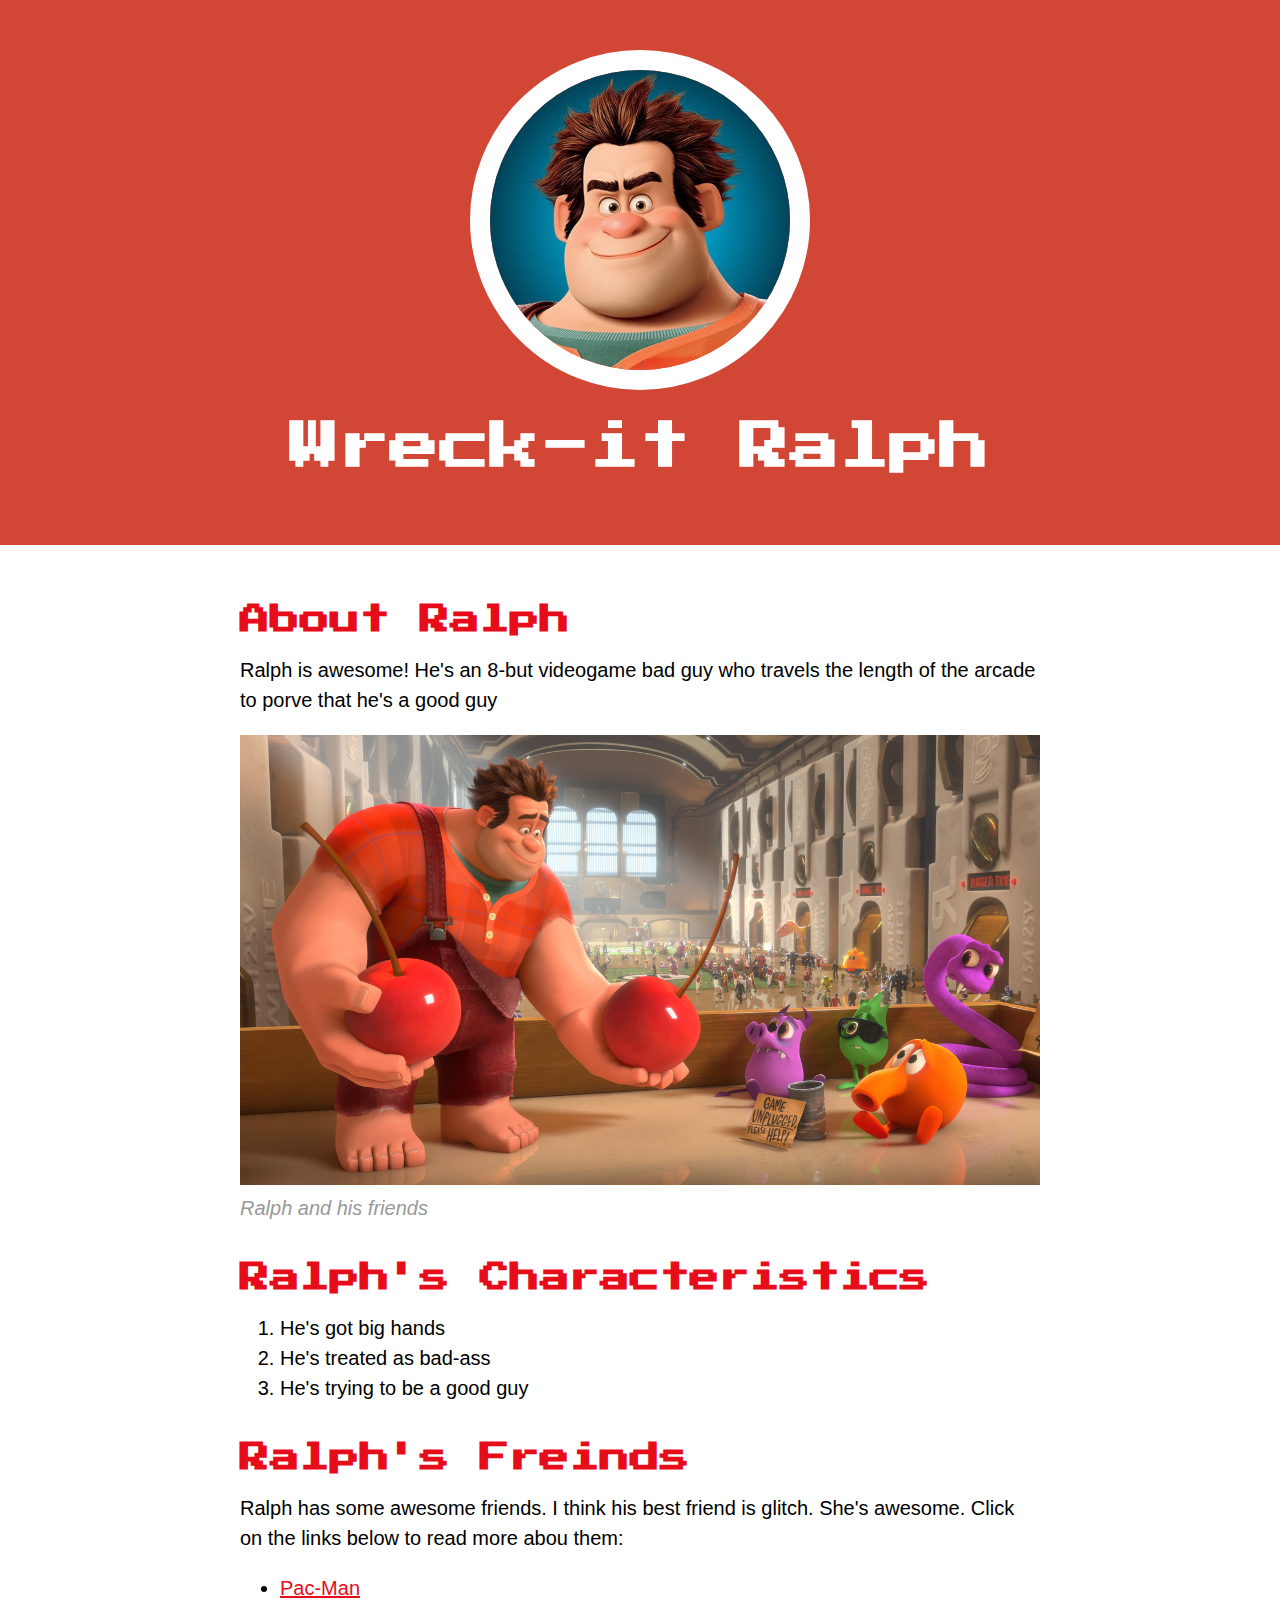
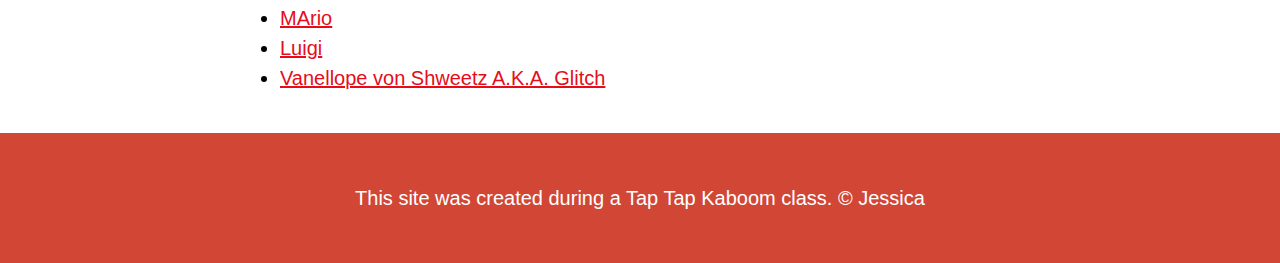
<file: index.html>
<!DOCTYPE html>
<html>
<head>
	<title>Wreck-it Ralph</title>
	<link rel="icon" href="img/ralph-avatar.jpeg">
	<link rel="preconnect" href="https://fonts.gstatic.com">
<link href="https://fonts.googleapis.com/css2?family=Press+Start+2P&display=swap" rel="stylesheet">
	<link rel="stylesheet" type="text/css" href="css/hero.css">
</head>
<body>
    <!-- header element -->
	<header>
		<img src="img/ralph-avatar.jpeg">
		<h1>Wreck-it Ralph</h1>
	</header>

	<!-- main elemnt -->
    <main>
    	<h2>About Ralph</h2>
    	<p>Ralph is awesome! He's an 8-but videogame bad guy who travels the length of the arcade to porve that he's a good guy</p>
    	<img src="img/ralph-big.jpeg">
    	<p class="caption">Ralph and his friends</p>

    	<!-- Charactersitics -->
    	<h2>Ralph's Characteristics</h2>
    	<ol>
    		<li>He's got big hands</li>
    		<li>He's treated as bad-ass</li>
    		<li>He's trying to be a good guy</li>
    	</ol>

    	<!-- Friends -->
    	<h2>Ralph's Freinds</h2>
    	<p>Ralph has some awesome friends. I think his best friend is glitch. She's awesome. Click on the links below to read more abou them:</p>
    	<ul>
    		<li><a target="_blank" href="https://en.wikipedia.org/wiki/Pac-Man">Pac-Man</a></li>
    		<li><a target="_blank" href="https://en.wikipedia.org/wiki/Mario">MArio</a></li>
    		<li><a target="_blank" href="https://en.wikipedia.org/wiki/Luigi">Luigi</a></li>
    		<li><a target="_blank" href="https://disneyprincess.fandom.com/wiki/Vanellope_von_Schweetz">Vanellope von Shweetz A.K.A. Glitch</a></li>
    	</ul>
    </main>

    <!-- Footer element -->
    <footer>
    	<p>This site was created during a Tap Tap Kaboom class. &copy; Jessica</p>
    </footer>
</body>
</html>
</file>
<file: css/hero.css>
body {
	margin: 0;
	font-family: 'Helvita', 'Arial', sans-serif;
	font-size: 20px;
	line-height: 30px;
}

header {
	background-color: #d14635;
	text-align: center;
	padding-top: 50px;
	padding-bottom: 50px;
}

h1, h2 {
	font-family: 'Press Start 2P', cursive;
}

header h1 {
	color: white;
	font-size: 50px;
}

header img {
	border-radius: 170px;
	width: 300px;
	border: 20px solid white;
}

main {
	max-width: 800px;
	margin: 0 auto;
	padding: 20px;
}

main img {
	max-width: 100%
}

h2 {
	font-size: 30px;
	color: #e70c19;
	margin: 40px 0 10px;
}

a{
	color: #e70c19;
}
a:hover{
    color: white;
	background-color: #483a94;
}

footer{
	background-color: #d14635;
	text-align: center;
	color: white;
	padding: 50px;
}

footer p{
	margin: 0;
}

footer a{
	color: white;
}

p.caption{
	color: #999999;
	font-style: italic;
	margin-top: 0;
}
</file>
